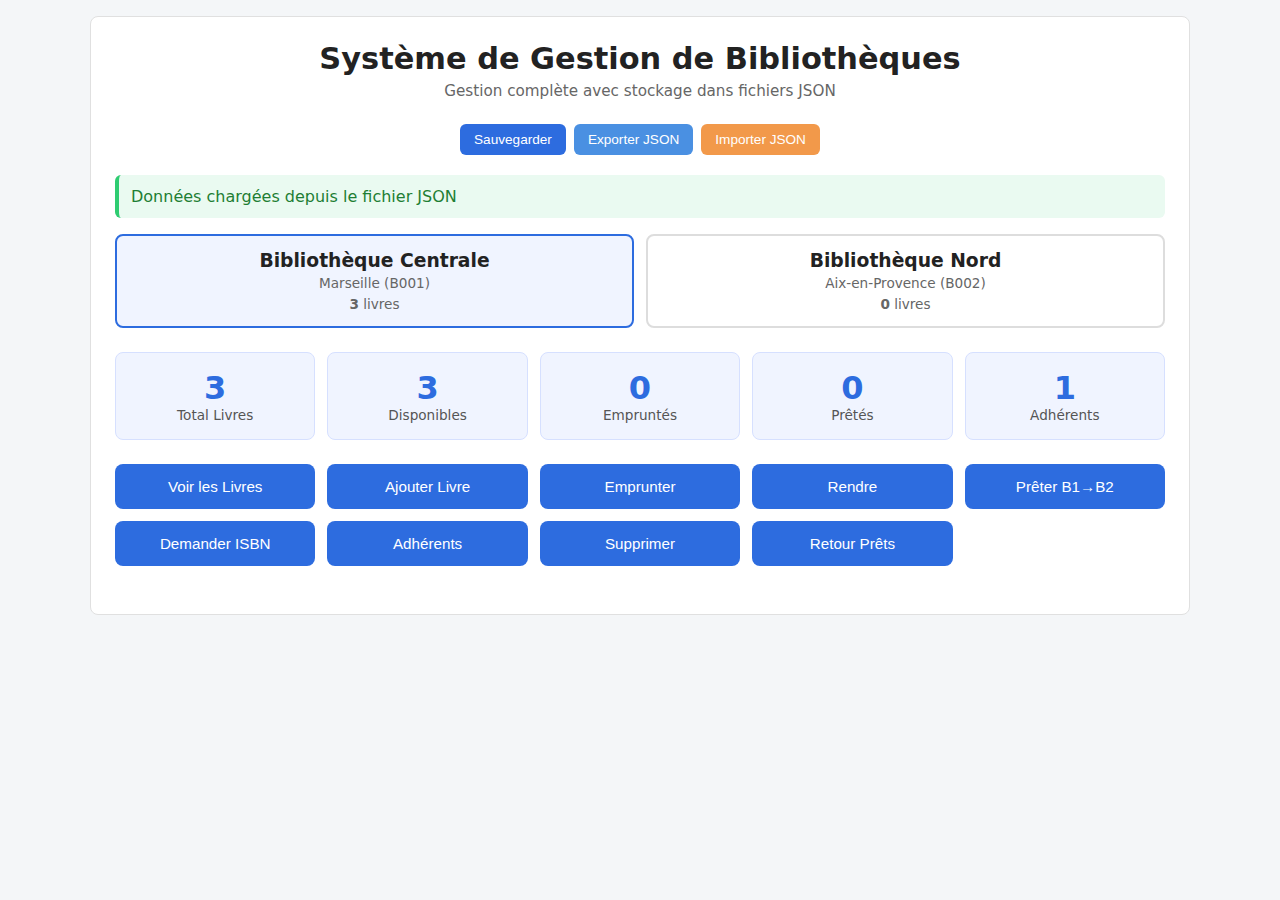
<file: frontend/index.html>
<!DOCTYPE html>
<html lang="fr">
<head>
    <meta charset="UTF-8">
    <meta name="viewport" content="width=device-width, initial-scale=1.0">
    <title>Système de Gestion de Bibliothèques</title>
    <link rel="stylesheet" href="css/style.css">
</head>
<body>
    <div class="container">
        <h1>Système de Gestion de Bibliothèques</h1>
        <p class="subtitle">Gestion complète avec stockage dans fichiers JSON</p>

        <div class="storage-controls">
            <button class="storage-btn" onclick="sauvegarderDonnees()"> Sauvegarder</button>
            <button class="storage-btn export" onclick="exporterJSON()"> Exporter JSON</button>
            <button class="storage-btn import" onclick="document.getElementById('fileInput').click()">Importer JSON</button>
            <input type="file" id="fileInput" class="file-input" accept=".json" onchange="importerJSON(event)">
        </div>

        <div id="message" class="message"></div>

        <!-- Sélecteur de Bibliothèque -->
        <div class="biblio-selector">
            <div class="biblio-card selected" onclick="selectionnerBiblio(1)">
                <h3> Bibliothèque Centrale</h3>
                <p>Marseille (B001)</p>
                <p style="margin-top: 5px;"><strong id="livres-b1">5</strong> livres</p>
            </div>
            <div class="biblio-card" onclick="selectionnerBiblio(2)">
                <h3> Bibliothèque Nord</h3>
                <p>Aix-en-Provence (B002)</p>
                <p style="margin-top: 5px;"><strong id="livres-b2">0</strong> livres</p>
            </div>
        </div>

        <!-- Menu Principal -->
        <div id="menu-principal" class="section active">
            <div class="stat-grid">
                <div class="stat-card">
                    <div class="stat-number" id="totalLivres">5</div>
                    <div class="stat-label">Total Livres</div>
                </div>
                <div class="stat-card">
                    <div class="stat-number" id="livresLibres">5</div>
                    <div class="stat-label">Disponibles</div>
                </div>
                <div class="stat-card">
                    <div class="stat-number" id="livresEmpruntes">0</div>
                    <div class="stat-label">Empruntés</div>
                </div>
                <div class="stat-card">
                    <div class="stat-number" id="livresPretes">0</div>
                    <div class="stat-label">Prêtés</div>
                </div>
                <div class="stat-card">
                    <div class="stat-number" id="totalAdherents">1</div>
                    <div class="stat-label">Adhérents</div>
                </div>
            </div>

            <div class="menu">
                <button class="menu-btn" onclick="montrerSection('voir-livres')"> Voir les Livres</button>
                <button class="menu-btn" onclick="montrerSection('ajouter')">Ajouter Livre</button>
                <button class="menu-btn" onclick="montrerSection('emprunter')"> Emprunter</button>
                <button class="menu-btn" onclick="montrerSection('rendre')"> Rendre</button>
                <button class="menu-btn" onclick="montrerSection('preter')"> Prêter B1→B2</button>
                <button class="menu-btn" onclick="montrerSection('demander')"> Demander ISBN</button>
                <button class="menu-btn" onclick="montrerSection('adherents')"> Adhérents</button>
                <button class="menu-btn" onclick="montrerSection('supprimer')"> Supprimer</button>
                <button class="menu-btn" onclick="retournerLivresPretes()"> Retour Prêts</button>
            </div>
        </div>

        <!-- Voir les Livres -->
        <div id="voir-livres" class="section">
            <h2 class="section-title"> Catalogue des Livres</h2>
            
            <div class="tabs">
                <button class="tab-btn active" onclick="afficherParType('tous')">Tous</button>
                <button class="tab-btn" onclick="afficherParType('Roman')">Romans</button>
                <button class="tab-btn" onclick="afficherParType('BD')">BD</button>
                <button class="tab-btn" onclick="afficherParType('Poésie')">Poésie</button>
                <button class="tab-btn" onclick="afficherParType('Théâtre')">Théâtre</button>
                <button class="tab-btn" onclick="afficherParType('Album')">Albums</button>
            </div>

            <div id="liste-livres" class="livre-grid"></div>
            <button class="btn btn-back" onclick="montrerSection('menu-principal')">← Retour</button>
        </div>

        <!-- Ajouter un Livre -->
        <div id="ajouter" class="section">
            <h2 class="section-title"> Ajouter un Nouveau Livre</h2>
            <div class="form-box">
                <form onsubmit="ajouterLivre(event)">
                    <div class="form-row">
                        <div class="form-group">
                            <label>Code :</label>
                            <input type="text" id="code" required placeholder="Ex: R001">
                        </div>
                        <div class="form-group">
                            <label>ISBN :</label>
                            <input type="text" id="isbn" required placeholder="Ex: ISBN-111">
                        </div>
                    </div>

                    <div class="form-group">
                        <label>Titre :</label>
                        <input type="text" id="titre" required placeholder="Titre du livre">
                    </div>

                    <div class="form-row">
                        <div class="form-group">
                            <label>Auteur :</label>
                            <input type="text" id="auteur" required placeholder="Nom de l'auteur">
                        </div>
                        <div class="form-group">
                            <label>Éditeur :</label>
                            <input type="text" id="editeur" required placeholder="Nom de l'éditeur">
                        </div>
                    </div>

                    <div class="form-row">
                        <div class="form-group">
                            <label>Type :</label>
                            <select id="type" required onchange="updateFormFields()">
                                <option value="Roman">Roman</option>
                                <option value="BD">Bande Dessinée</option>
                                <option value="Poésie">Recueil de Poésie</option>
                                <option value="Théâtre">Pièce de Théâtre</option>
                                <option value="Album">Album</option>
                            </select>
                        </div>
                        <div class="form-group">
                            <label>Public Cible :</label>
                            <select id="publicCible" required>
                                <option value="Adulte">Adulte</option>
                                <option value="Ados">Adolescent</option>
                                <option value="Jeunesse">Jeunesse</option>
                                <option value="Tout public">Tout Public</option>
                            </select>
                        </div>
                    </div>

                    <div id="specificFields"></div>

                    <button type="submit" class="btn">Ajouter</button>
                    <button type="button" class="btn btn-back" onclick="montrerSection('menu-principal')">Annuler</button>
                </form>
            </div>
        </div>

        <!-- Emprunter -->
        <div id="emprunter" class="section">
            <h2 class="section-title"> Emprunter un Livre</h2>
            <div class="form-box">
                <form onsubmit="emprunterLivre(event)">
                    <div class="form-group">
                        <label>Numéro Adhérent :</label>
                        <input type="text" id="numAdherentEmp" required placeholder="Ex: A001">
                    </div>
                    <div class="form-group">
                        <label>Code Livre :</label>
                        <input type="text" id="codeLivreEmp" required placeholder="Ex: R001">
                    </div>
                    <button type="submit" class="btn">Emprunter</button>
                    <button type="button" class="btn btn-back" onclick="montrerSection('menu-principal')">Annuler</button>
                </form>
            </div>
        </div>

        <!-- Rendre -->
        <div id="rendre" class="section">
            <h2 class="section-title"> Rendre un Livre</h2>
            <div class="form-box">
                <form onsubmit="rendreLivre(event)">
                    <div class="form-group">
                        <label>Numéro Adhérent :</label>
                        <input type="text" id="numAdherentRen" required placeholder="Ex: A001">
                    </div>
                    <div class="form-group">
                        <label>Code Livre :</label>
                        <input type="text" id="codeLivreRen" required placeholder="Ex: R001">
                    </div>
                    <button type="submit" class="btn">Rendre</button>
                    <button type="button" class="btn btn-back" onclick="montrerSection('menu-principal')">Annuler</button>
                </form>
            </div>
        </div>

        <!-- Prêter -->
        <div id="preter" class="section">
            <h2 class="section-title"> Prêter un Livre (B1 → B2)</h2>
            <div class="form-box">
                <p style="margin-bottom: 15px; color: #7f8c8d;">
                    Transférer un livre libre de la Bibliothèque Centrale vers la Bibliothèque Nord
                </p>
                <form onsubmit="preterLivre(event)">
                    <div class="form-group">
                        <label>Code Livre (dans B1) :</label>
                        <input type="text" id="codeLivrePret" required placeholder="Ex: T001">
                    </div>
                    <button type="submit" class="btn">Prêter à B2</button>
                    <button type="button" class="btn btn-back" onclick="montrerSection('menu-principal')">Annuler</button>
                </form>
            </div>
        </div>

        <!-- Demander par ISBN -->
        <div id="demander" class="section">
            <h2 class="section-title"> Demander un Livre par ISBN</h2>
            <div class="form-box">
                <p style="margin-bottom: 15px; color: #7f8c8d;">
                    B2 demande un livre à B1 en utilisant son ISBN
                </p>
                <form onsubmit="demanderLivre(event)">
                    <div class="form-group">
                        <label>ISBN du Livre :</label>
                        <input type="text" id="isbnDemande" required placeholder="Ex: ISBN-555">
                    </div>
                    <button type="submit" class="btn">Demander à B1</button>
                    <button type="button" class="btn btn-back" onclick="montrerSection('menu-principal')">Annuler</button>
                </form>
            </div>
        </div>

        <!-- Adhérents -->
        <div id="adherents" class="section">
            <h2 class="section-title"> Gestion des Adhérents</h2>
            
            <div class="form-box" style="margin-bottom: 20px;">
                <h3 style="margin-bottom: 15px;"> Inscrire un Nouvel Adhérent</h3>
                <form onsubmit="inscrireAdherent(event)">
                    <div class="form-row">
                        <div class="form-group">
                            <label>Numéro :</label>
                            <input type="text" id="numAdh" required placeholder="Ex: A002">
                        </div>
                        <div class="form-group">
                            <label>Nom :</label>
                            <input type="text" id="nomAdh" required placeholder="Nom">
                        </div>
                    </div>
                    <div class="form-row">
                        <div class="form-group">
                            <label>Prénom :</label>
                            <input type="text" id="prenomAdh" required placeholder="Prénom">
                        </div>
                        <div class="form-group">
                            <label>Adresse :</label>
                            <input type="text" id="adresseAdh" required placeholder="Ville">
                        </div>
                    </div>
                    <div class="form-group">
                        <label>Nombre de livres autorisés :</label>
                        <input type="number" id="nbLivresAdh" required value="2" min="1" max="10">
                    </div>
                    <button type="submit" class="btn">Inscrire</button>
                </form>
            </div>

            <h3 style="margin-top: 30px; margin-bottom: 15px;">Liste des Adhérents (B1)</h3>
            <table id="tableAdherents">
                <thead>
                    <tr>
                        <th>Numéro</th>
                        <th>Nom</th>
                        <th>Prénom</th>
                        <th>Ville</th>
                        <th>Limite</th>
                        <th>Empruntés</th>
                    </tr>
                </thead>
                <tbody id="listeAdherents"></tbody>
            </table>

            <button class="btn btn-back" style="margin-top: 20px;" onclick="montrerSection('menu-principal')">← Retour</button>
        </div>

        <!-- Supprimer -->
        <div id="supprimer" class="section">
            <h2 class="section-title"> Supprimer un Livre</h2>
            <div class="form-box">
                <form onsubmit="supprimerLivre(event)">
                    <div class="form-group">
                        <label>Code Livre :</label>
                        <input type="text" id="codeLivreSupp" required placeholder="Ex: P001">
                    </div>
                    <div class="form-group">
                        <label>Motif :</label>
                        <select id="motifSupp" required>
                            <option value="Perdu">Perdu</option>
                            <option value="Pilon">Pilon (mise au rebut)</option>
                        </select>
                    </div>
                    <button type="submit" class="btn btn-danger">Supprimer</button>
                    <button type="button" class="btn btn-back" onclick="montrerSection('menu-principal')">Annuler</button>
                </form>
            </div>
        </div>
    </div>

    <script src="scripts/data.js"></script>
    <script src="scripts/script.js"></script>
    <script src="scripts/ui.js"></script>
</body>
</html>
</file>
<file: frontend/css/style.css>
* {
    margin: 0;
    padding: 0;
    box-sizing: border-box;
}

body {
    font-family: system-ui, Arial, sans-serif;
    background: #f4f6f8;
    min-height: 100vh;
    padding: 16px;
}

/* ===== CONTAINER ===== */
.container {
    max-width: 1100px;
    margin: auto;
    background: #ffffff;
    border-radius: 8px;
    padding: 24px;
    border: 1px solid #e0e0e0;
}

/* ===== TITRES ===== */
h1 {
    text-align: center;
    color: #222;
    margin-bottom: 6px;
    font-size: 1.9em;
}

.subtitle {
    text-align: center;
    color: #666;
    margin-bottom: 24px;
    font-size: 0.95em;
}

/* ===== BOUTONS STOCKAGE ===== */
.storage-controls {
    display: flex;
    gap: 8px;
    justify-content: center;
    margin-bottom: 20px;
    flex-wrap: wrap;
}

.storage-btn {
    padding: 8px 14px;
    background: #2d6cdf;
    color: white;
    border: none;
    border-radius: 6px;
    cursor: pointer;
    font-size: 0.85em;
}

.storage-btn.export { background: #4a90e2; }
.storage-btn.import { background: #f2994a; }

.file-input {
    display: none;
}

/* ===== BIBLIO ===== */
.biblio-selector {
    display: flex;
    gap: 12px;
    margin-bottom: 24px;
}

.biblio-card {
    flex: 1;
    padding: 14px;
    border: 2px solid #ddd;
    border-radius: 8px;
    text-align: center;
    cursor: pointer;
}

.biblio-card.selected {
    border-color: #2d6cdf;
    background: #f0f4ff;
}

.biblio-card h3 {
    color: #222;
    margin-bottom: 4px;
}

.biblio-card p {
    color: #666;
    font-size: 0.85em;
}

/* ===== MENU ===== */
.menu {
    display: grid;
    grid-template-columns: repeat(auto-fit, minmax(180px, 1fr));
    gap: 12px;
    margin-bottom: 24px;
}

.menu-btn {
    padding: 14px;
    background: #2d6cdf;
    color: white;
    border: none;
    border-radius: 8px;
    font-size: 0.95em;
    cursor: pointer;
}

/* ===== SECTIONS ===== */
.section {
    display: none;
}

.section.active {
    display: block;
}

.section-title {
    font-size: 1.5em;
    color: #222;
    margin-bottom: 16px;
    border-bottom: 2px solid #2d6cdf;
    padding-bottom: 6px;
}

/* ===== FORMULAIRES ===== */
.form-box {
    background: #f9fafb;
    padding: 20px;
    border-radius: 8px;
    margin-bottom: 20px;
    border: 1px solid #e0e0e0;
}

.form-row {
    display: grid;
    grid-template-columns: repeat(auto-fit, minmax(220px, 1fr));
    gap: 14px;
}

label {
    font-size: 0.9em;
    color: #333;
    margin-bottom: 6px;
    display: block;
}

input, select {
    width: 100%;
    padding: 10px;
    border: 1px solid #ccc;
    border-radius: 6px;
    font-size: 0.95em;
}

input:focus, select:focus {
    outline: none;
    border-color: #2d6cdf;
}

/* ===== BOUTONS ===== */
.btn {
    padding: 10px 20px;
    background: #2ecc71;
    color: white;
    border: none;
    border-radius: 6px;
    font-size: 0.9em;
    cursor: pointer;
}

.btn-back {
    background: #95a5a6;
}

.btn-danger {
    background: #e74c3c;
}

/* ===== LIVRES ===== */
.livre-grid {
    display: grid;
    grid-template-columns: repeat(auto-fill, minmax(260px, 1fr));
    gap: 16px;
    margin-top: 16px;
}

.livre-card {
    border: 1px solid #ddd;
    border-radius: 8px;
    padding: 16px;
    background: #fff;
}

.livre-card h3 {
    color: #2d6cdf;
    margin-bottom: 10px;
}

.livre-info {
    font-size: 0.9em;
    color: #444;
    margin: 4px 0;
}

/* ===== BADGES ===== */
.badge {
    display: inline-block;
    padding: 4px 12px;
    border-radius: 12px;
    font-size: 0.75em;
    margin-top: 8px;
}

.libre { background: #eafaf1; color: #1e7e34; }
.emprunte { background: #fdecea; color: #a71d2a; }
.prete { background: #fff4e5; color: #8a5a00; }

/* ===== MESSAGES ===== */
.message {
    padding: 12px;
    border-radius: 6px;
    margin-bottom: 16px;
    display: none;
}

.message.show {
    display: block;
}

.success {
    background: #eafaf1;
    color: #1e7e34;
    border-left: 4px solid #2ecc71;
}

.error {
    background: #fdecea;
    color: #a71d2a;
    border-left: 4px solid #e74c3c;
}

/* ===== STATS ===== */
.stat-grid {
    display: grid;
    grid-template-columns: repeat(auto-fit, minmax(140px, 1fr));
    gap: 12px;
    margin-bottom: 24px;
}

.stat-card {
    background: #f0f4ff;
    padding: 16px;
    border-radius: 8px;
    text-align: center;
    border: 1px solid #d6e0ff;
}

.stat-number {
    font-size: 2em;
    font-weight: bold;
    color: #2d6cdf;
}

.stat-label {
    font-size: 0.85em;
    color: #555;
}

/* ===== TABLE ===== */
table {
    width: 100%;
    border-collapse: collapse;
    margin-top: 16px;
}

th, td {
    padding: 10px;
    border-bottom: 1px solid #ddd;
    font-size: 0.9em;
}

th {
    background: #f5f6f8;
    color: #333;
}

/* ===== TABS ===== */
.tabs {
    display: flex;
    gap: 8px;
    margin-bottom: 16px;
    flex-wrap: wrap;
}

.tab-btn {
    padding: 8px 14px;
    background: #eaeaea;
    border: none;
    border-radius: 6px;
    cursor: pointer;
    font-size: 0.85em;
}

.tab-btn.active {
    background: #2d6cdf;
    color: white;
}
</file>
